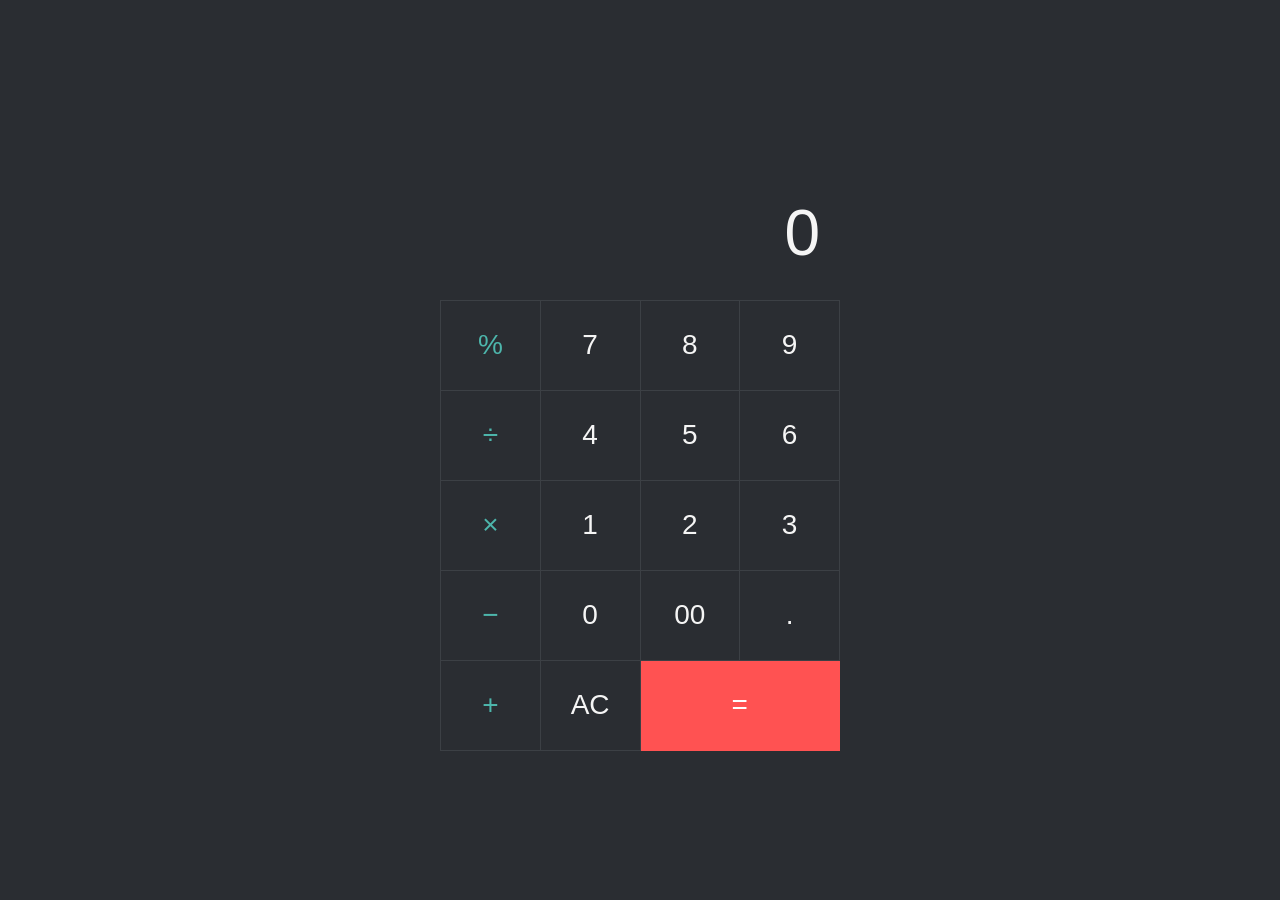
<file: calculator/index.html>
<!DOCTYPE html>
<html lang="id">
<head>
  <meta charset="utf-8" />
  <meta name="viewport" content="width=device-width,initial-scale=1" />
  <title>Calculator</title>
  <link rel="stylesheet" href="style.css" />
</head>
<body>
  <div class="calculator">
    <div id="display" class="display">
      <div id="display-expression" class="display-expression"></div>
      <div id="display-value" class="display-value">0</div>
    </div>

    <div class="buttons">
      <button class="btn function" data-action="%">%</button>
      <button class="btn" data-number="7">7</button>
      <button class="btn" data-number="8">8</button>
      <button class="btn" data-number="9">9</button>

      <button class="btn operator" data-action="/">÷</button>
      <button class="btn" data-number="4">4</button>
      <button class="btn" data-number="5">5</button>
      <button class="btn" data-number="6">6</button>

      <button class="btn operator" data-action="*">×</button>
      <button class="btn" data-number="1">1</button>
      <button class="btn" data-number="2">2</button>
      <button class="btn" data-number="3">3</button>

      <button class="btn operator" data-action="-">−</button>
      <button class="btn" data-number="0">0</button>
      <button class="btn" data-number="00">00</button>
      <button class="btn" data-number=".">.</button>

      <button class="btn operator" data-action="+">+</button>
      <button class="btn function ac-btn" data-action="clear">AC</button>
      <button class="btn equals" data-action="=">=</button>
    </div>
  </div>

  <script src="script.js"></script>
</body>
</html>
</file>
<file: calculator/style.css>
:root {
  --bg-dark: #2a2d32; /* Latar belakang utama */
  --display-text-expression: #9e9e9e; /* Warna teks perhitungan */
  --display-text-value: #f5f5f5; /* Warna teks hasil/angka */
  --btn-text-num: #f5f5f5; /* Warna angka pada tombol */
  --btn-text-action: #4db6ac; /* Warna simbol operator/fungsi */
  --btn-border: #3c4045; /* Warna garis pembatas */
  --accent-red: #ff5252; /* Warna tombol sama dengan */
}

* { box-sizing: border-box; }
html, body { height: 100%; margin: 0; }

body {
  font-family: 'Inter', Roboto, Arial, sans-serif; /* Menggunakan font modern */
  background-color: var(--bg-dark);
  display: flex;
  align-items: center;
  justify-content: center;
  padding: 24px;
  color: var(--display-text-value);
}

.calculator {
  width: 100%;
  max-width: 400px;
  display: flex;
  flex-direction: column;
}

/* Display diperbarui untuk dua baris teks */
.display {
  padding: 30px 20px;
  display: flex;
  flex-direction: column;
  justify-content: flex-end;
  text-align: right;
  min-height: 150px;
}

.display-expression {
  color: var(--display-text-expression);
  font-size: 24px;
  font-weight: 300;
  margin-bottom: 10px;
  overflow: hidden;
  word-break: break-all;
}

.display-value {
  color: var(--display-text-value);
  font-size: 64px;
  font-weight: 300;
  overflow: hidden;
  word-break: break-all;
}

/* Container tombol */
.buttons {
  display: grid;
  grid-template-columns: repeat(4, 1fr);
  border-top: 1px solid var(--btn-border);
  border-left: 1px solid var(--btn-border);
}

.btn {
  height: 90px;
  background: transparent;
  border: 0;
  border-right: 1px solid var(--btn-border);
  border-bottom: 1px solid var(--btn-border);
  font-size: 28px;
  font-weight: 300;
  color: var(--btn-text-num);
  cursor: pointer;
  display: flex;
  align-items: center;
  justify-content: center;
}

/* Menyamakan tinggi tombol baris terakhir agar tetap 90px */
.buttons > :nth-last-child(-n+3) {
  height: 90px;
}

/* Gaya teks khusus untuk simbol */
.btn.operator,
.btn.function {
  color: var(--btn-text-action);
}

/* Gaya khusus untuk tombol AC */
.btn.ac-btn {
  color: var(--btn-text-num);
}

/* Gaya khusus untuk tombol sama dengan */
.btn.equals {
  background-color: var(--accent-red);
  color: #fff;
  border-color: var(--accent-red);
  grid-column: 3 / 5; /* Menggabungkan dua kolom terakhir */
}

/* Media query diperbarui agar display-value tidak terlalu besar di layar kecil */
@media (max-width: 360px) {
  .display-value { font-size: 48px; }
  .btn { height: 75px; font-size: 24px; }
  .buttons > :nth-last-child(-n+3) { height: 75px; }
}
</file>
